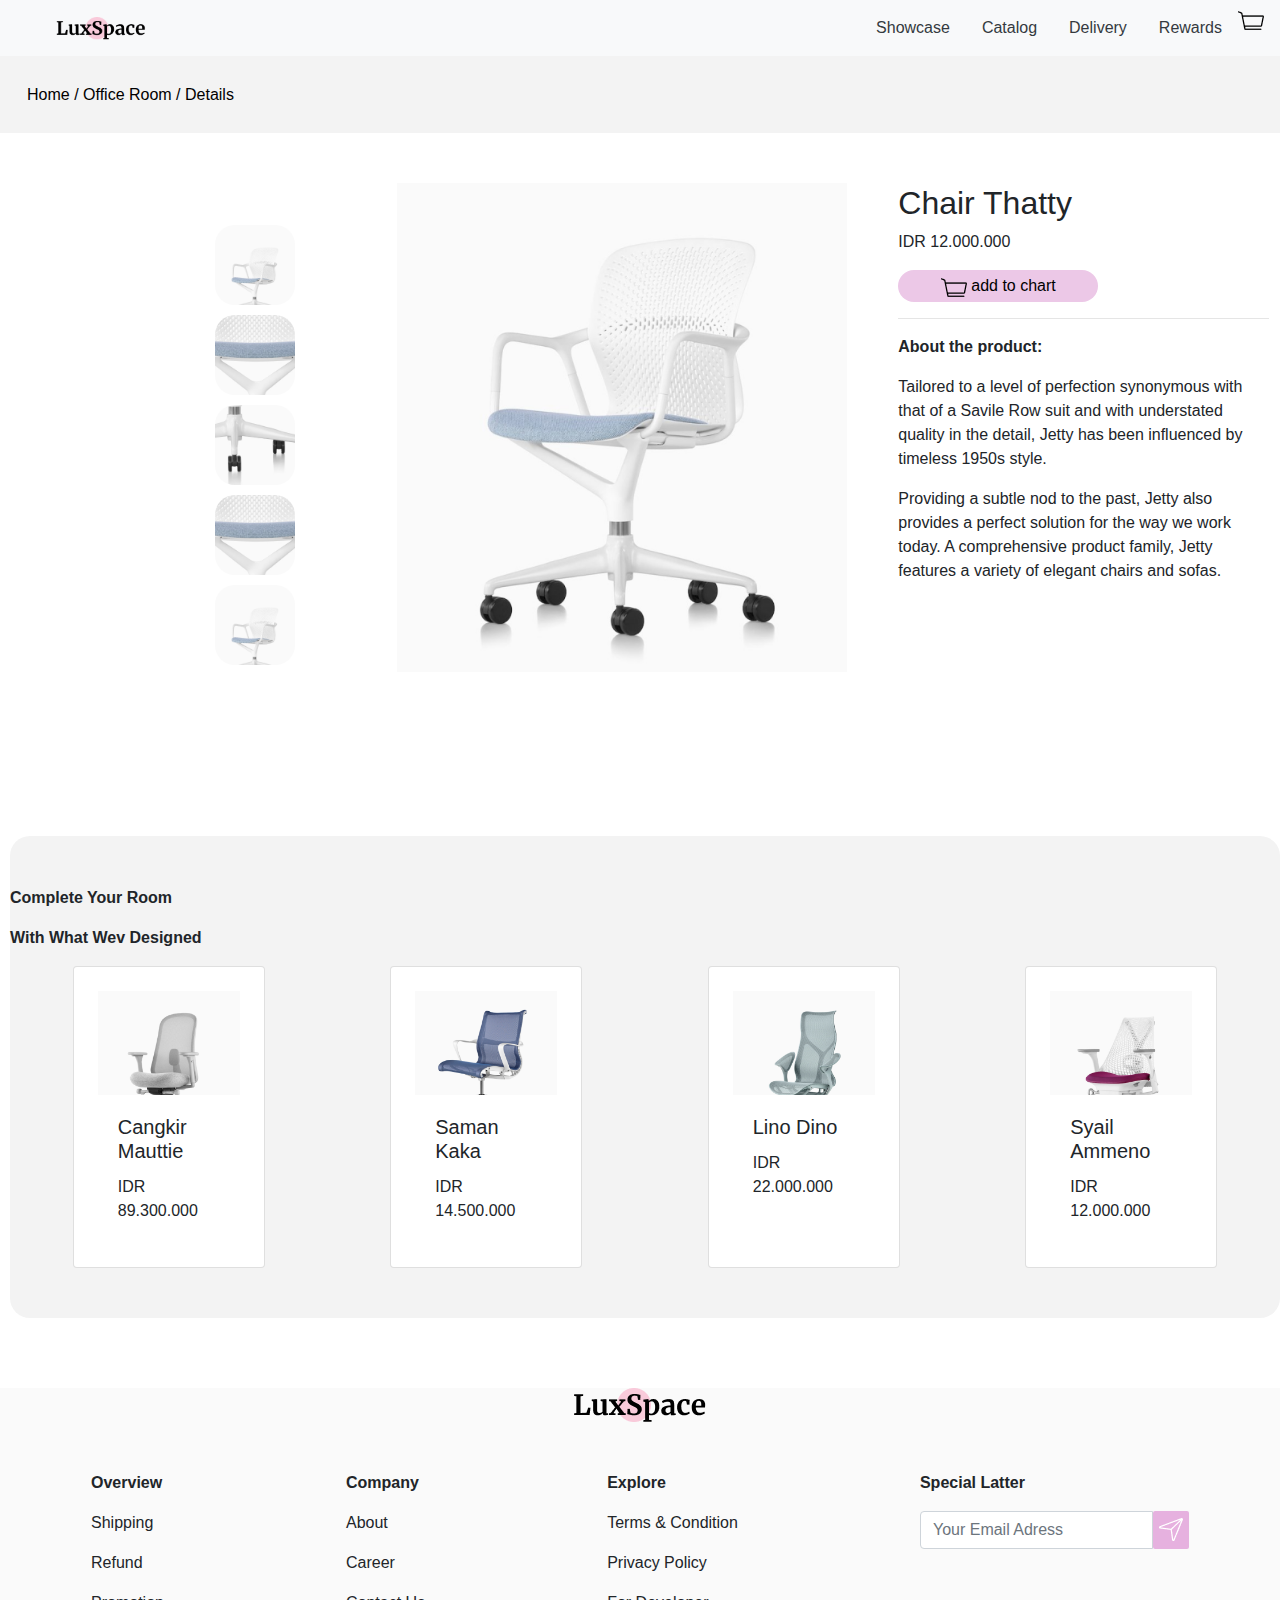
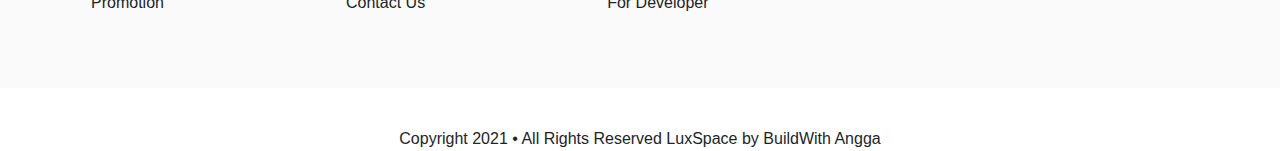
<file: Basic Boostrap/index.html>
<!DOCTYPE html>
<html lang="en">
<head>
    <link rel="stylesheet" href="style.css">
    <link rel="stylesheet" href="https://cdn.jsdelivr.net/npm/bootstrap@4.0.0/dist/css/bootstrap.min.css" integrity="sha384-Gn5384xqQ1aoWXA+058RXPxPg6fy4IWvTNh0E263XmFcJlSAwiGgFAW/dAiS6JXm" crossorigin="anonymous">
    <script src="https://code.jquery.com/jquery-3.2.1.slim.min.js" integrity="sha384-KJ3o2DKtIkvYIK3UENzmM7KCkRr/rE9/Qpg6aAZGJwFDMVNA/GpGFF93hXpG5KkN" crossorigin="anonymous"></script>
    <script src="https://cdn.jsdelivr.net/npm/popper.js@1.12.9/dist/umd/popper.min.js" integrity="sha384-ApNbgh9B+Y1QKtv3Rn7W3mgPxhU9K/ScQsAP7hUibX39j7fakFPskvXusvfa0b4Q" crossorigin="anonymous"></script>
    <script src="https://cdn.jsdelivr.net/npm/bootstrap@4.0.0/dist/js/bootstrap.min.js" integrity="sha384-JZR6Spejh4U02d8jOt6vLEHfe/JQGiRRSQQxSfFWpi1MquVdAyjUar5+76PVCmYl" crossorigin="anonymous"></script>
</head>

<body>
    <nav class=" navbar navbar-light bg-light justify-content-beetwen">     
            <div class="logooo">
                <img src="assets/logo.png" alt="" width="90px">
            </div>       
            <div class="d-flex">
                <a class="nav-link text-dark" href="#">Showcase</a>
                <a class="nav-link text-dark" href="#">Catalog</a>
                <a class="nav-link text-dark" href="#">Delivery</a>
                <a class="nav-link text-dark" href="#">Rewards</a>   
                <div>
                    <img src="assets/cart-icon.png" alt="">
                </div>            
            </div>       
      </nav>
    <div>
        <div class="header">
            <a style="color: black;" href="#">Home /</a>
            <a style="color: black;" href="#">Office Room /</a>
            <a style="color: black;" href="#">Details </a><br>
            <br><br><br>                  
        </div>

        <div class="utama">
            <div class="container mt-4">
                <div class="d-flex flex-column justify-content-around" style="width: 98px;">
                    <img src="assets/side-2.png" alt="" width="80px">
                    <img src="assets/side-3.png" alt="" width="80px">
                    <img src="assets/side-1.png" alt="" width="80px">
                    <img src="assets/side-3.png" alt="" width="80px">
                    <img src="assets/side-2.png" alt="" width="80px">                   
                </div>
            </div>
             <div class="kursi">
            <img src="assets/chair.png" alt="bangku" width="450px" height="auto">   
             </div>

             <div class="text">
                <h2>Chair Thatty</h2>
                <div class="harga"><p>IDR 12.000.000</p></div>
                <button style="border: 0px;" class="add"> <img src="assets/cart-icon.png" alt=""> add to chart</button> <br>
                <hr>
                <p><b>About the product:</b></p>
                <p>Tailored to a level of perfection synonymous with that
                of a Savile Row suit and with understated quality in the 
                detail, Jetty has been influenced by timeless 1950s style.</p>
                
                <p>Providing a subtle nod to the past, Jetty also provides a
                perfect solution for the way we work today.
                A comprehensive product family, Jetty features a variety 
                of elegant chairs and sofas.</p>         
                
             </div>
        </div>
        <br><br><br><br><br><br>
        <div class="bangku4">
            <p><b>Complete Your Room</b></p>
            <p><b>With What Wev Designed</b></p>
        

        <div class="container-center d-flex justify-content-around">
            <div class="card rounded p-4" style="width: 12rem;">
                    <img src="assets/chair-4.png" alt="">
                <div class="card-body">
                    <h5 class="card-title">Cangkir Mauttie</h5>
                    <p class="card-text">IDR 89.300.000</p>
                </div>
            </div>   

            <div class="card rounded p-4" style="width: 12rem;">
                    <img src="assets/chair-3.png" alt="">
                <div class="card-body">
                    <h5 class="card-title">Saman Kaka</h5>
                    <p class="card-text">IDR 14.500.000</p>
                </div>
            </div>   

            <div class="card rounded p-4" style="width: 12rem;">
                    <img src="assets/chair-2.png" alt="">
                <div class="card-body">
                    <h5 class="card-title">Lino Dino</h5>
                    <p class="card-text">IDR 22.000.000</p>
                </div>
            </div>   

            <div class="card rounded p-4" style="width: 12rem;">
                    <img src="assets/chair-1.png" alt="">
                <div class="card-body">
                    <h5 class="card-title">Syail Ammeno</h5>
                    <p class="card-text">IDR 12.000.000</p>
                </div>
            </div>    

        </div>  
    </div> 
    
<div class="footer">
    <center>
        <img src="assets/logo.png" alt="">
    </center><br><br>
    <div class="kaki">
        <div>
            <p><b>Overview</b></p>
            <p>Shipping</p>
            <p>Refund</p>
            <p>Promotion</p>
        </div>
        <div>
            <p><b>Company</b></p>
            <p>About</p>
            <p>Career</p>
            <p>Contact Us</p>
        </div>
        <div>
            <p><b>Explore</b></p>
            <p>Terms & Condition</p>
            <p>Privacy Policy</p>
            <p>For Developer</p>
        </div>
        <div>
            <p><b>Special Latter</b></p>
            <div class="input-group mb-3">
                <input type="text" class="form-control" placeholder="Your Email Adress" aria-label="Username" aria-describedby="basic-addon1">
                <button style="border: 0px; background-color: rgb(230, 177, 223); border-radius: 2px; " type="submit"> <img src="assets/tele-icon.png" alt=""></button> 
            </div>             
        </div>              
    </div><br><br><br><br>

    <div class="bawah">
        <center>
            <p>Copyright 2021 • All Rights Reserved LuxSpace by BuildWith Angga</p>
        </center>
       
    </div>
    
</div>
   
</body>
</html>
</file>
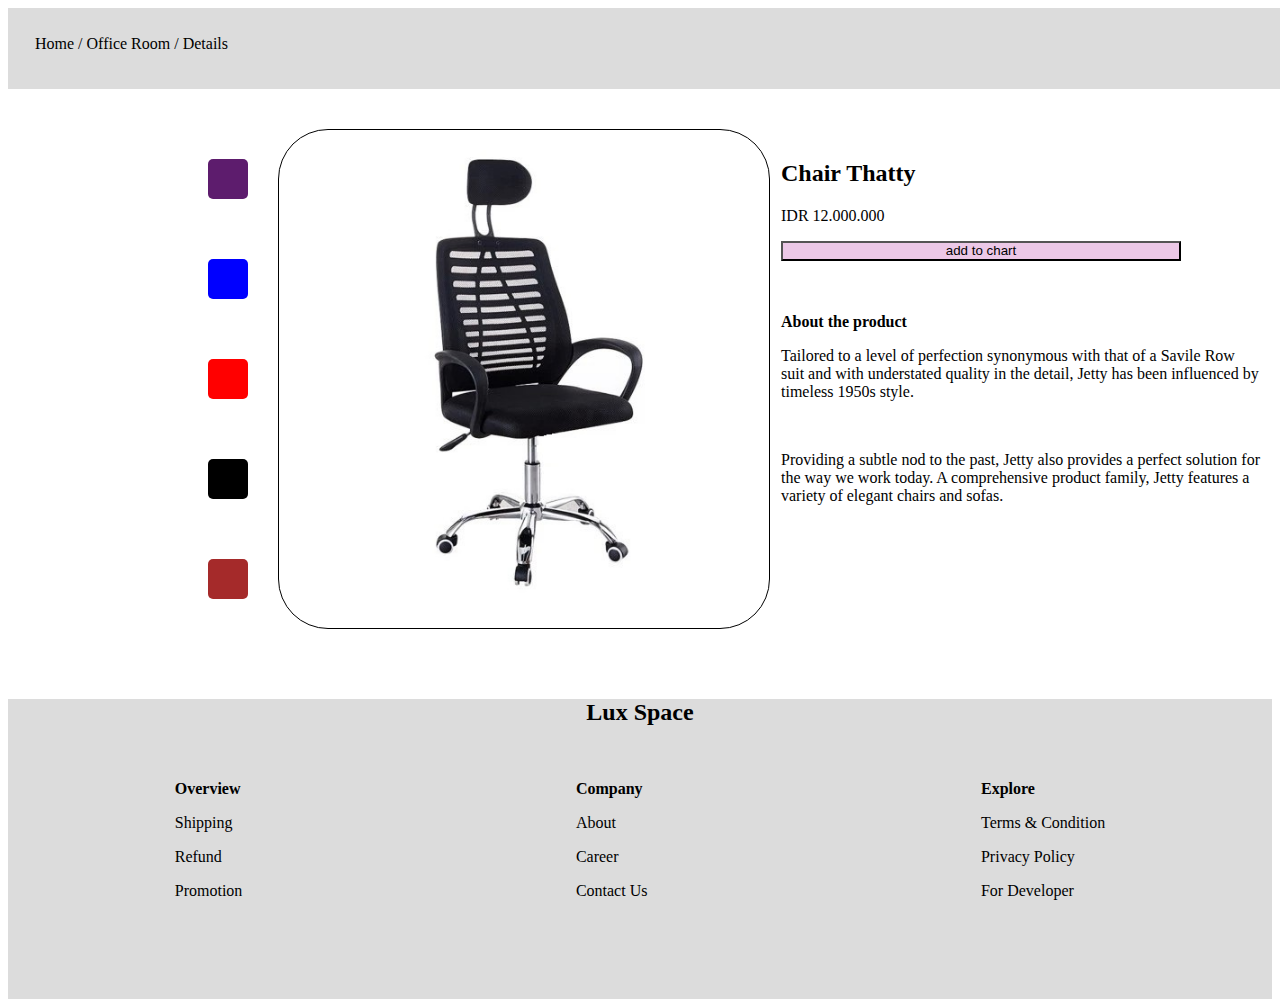
<file: Basic CSS/index.html>
<!DOCTYPE html>
<html lang="en">
<head>
    <meta charset="UTF-8">
    <meta http-equiv="X-UA-Compatible" content="IE=edge">
    <meta name="viewport" content="width=device-width, initial-scale=1.0">
    <link rel="stylesheet" href="style.css">
    <title>Basic CSS</title>
</head>

<body>
    <div>

        <div class="header">
            <a style="color: black;" href="#">Home /</a>
            <a style="color: black;" href="#">Office Room /</a>
            <a style="color: black;" href="#">Details </a><br>
            <br><br><br>                  
        </div>

        <div class="utama">
            <div class="container">
                <div class="ungu"></div>
                <div class="biru"></div>
                <div class="merah"></div>
                <div class="hitam"></div>
                <div class="coklat"></div>
            </div>
             <div class="kursi">
            <img src="assets/apakek.jpeg" alt="bangku" width="450px" height="auto">   
             </div>

             <div class="text">
                <h2>Chair Thatty</h2>
                <div class="harga"><p>IDR 12.000.000</p></div>
                <button class="add">add to chart</button> <br><br><br>
                <p><b>About the product</b></p>
                <p>Tailored to a level of perfection synonymous with that of a Savile Row suit and with understated quality in the detail, Jetty has been influenced by timeless 1950s style.</p><br>
                <p>Providing a subtle nod to the past, Jetty also provides a perfect solution for the way we work today. A comprehensive product family, Jetty features a variety of elegant chairs and sofas.</p>
             </div>
        </div>
    </div>
<div class="footer">
    <center>
        <h2><b>Lux Space</b></h2><br>
    </center>
    <div class="kaki">
        <div>
            <p><b>Overview</b></p>
            <p>Shipping</p>
            <p>Refund</p>
            <p>Promotion</p>
        </div>
        <div>
            <p><b>Company</b></p>
            <p>About</p>
            <p>Career</p>
            <p>Contact Us</p>
        </div>
        <div>
            <p><b>Explore</b></p>
            <p>Terms & Condition</p>
            <p>Privacy Policy</p>
            <p>For Developer</p>
        </div>

    </div>

    
    

</div>
   
</body>
</html>
</file>
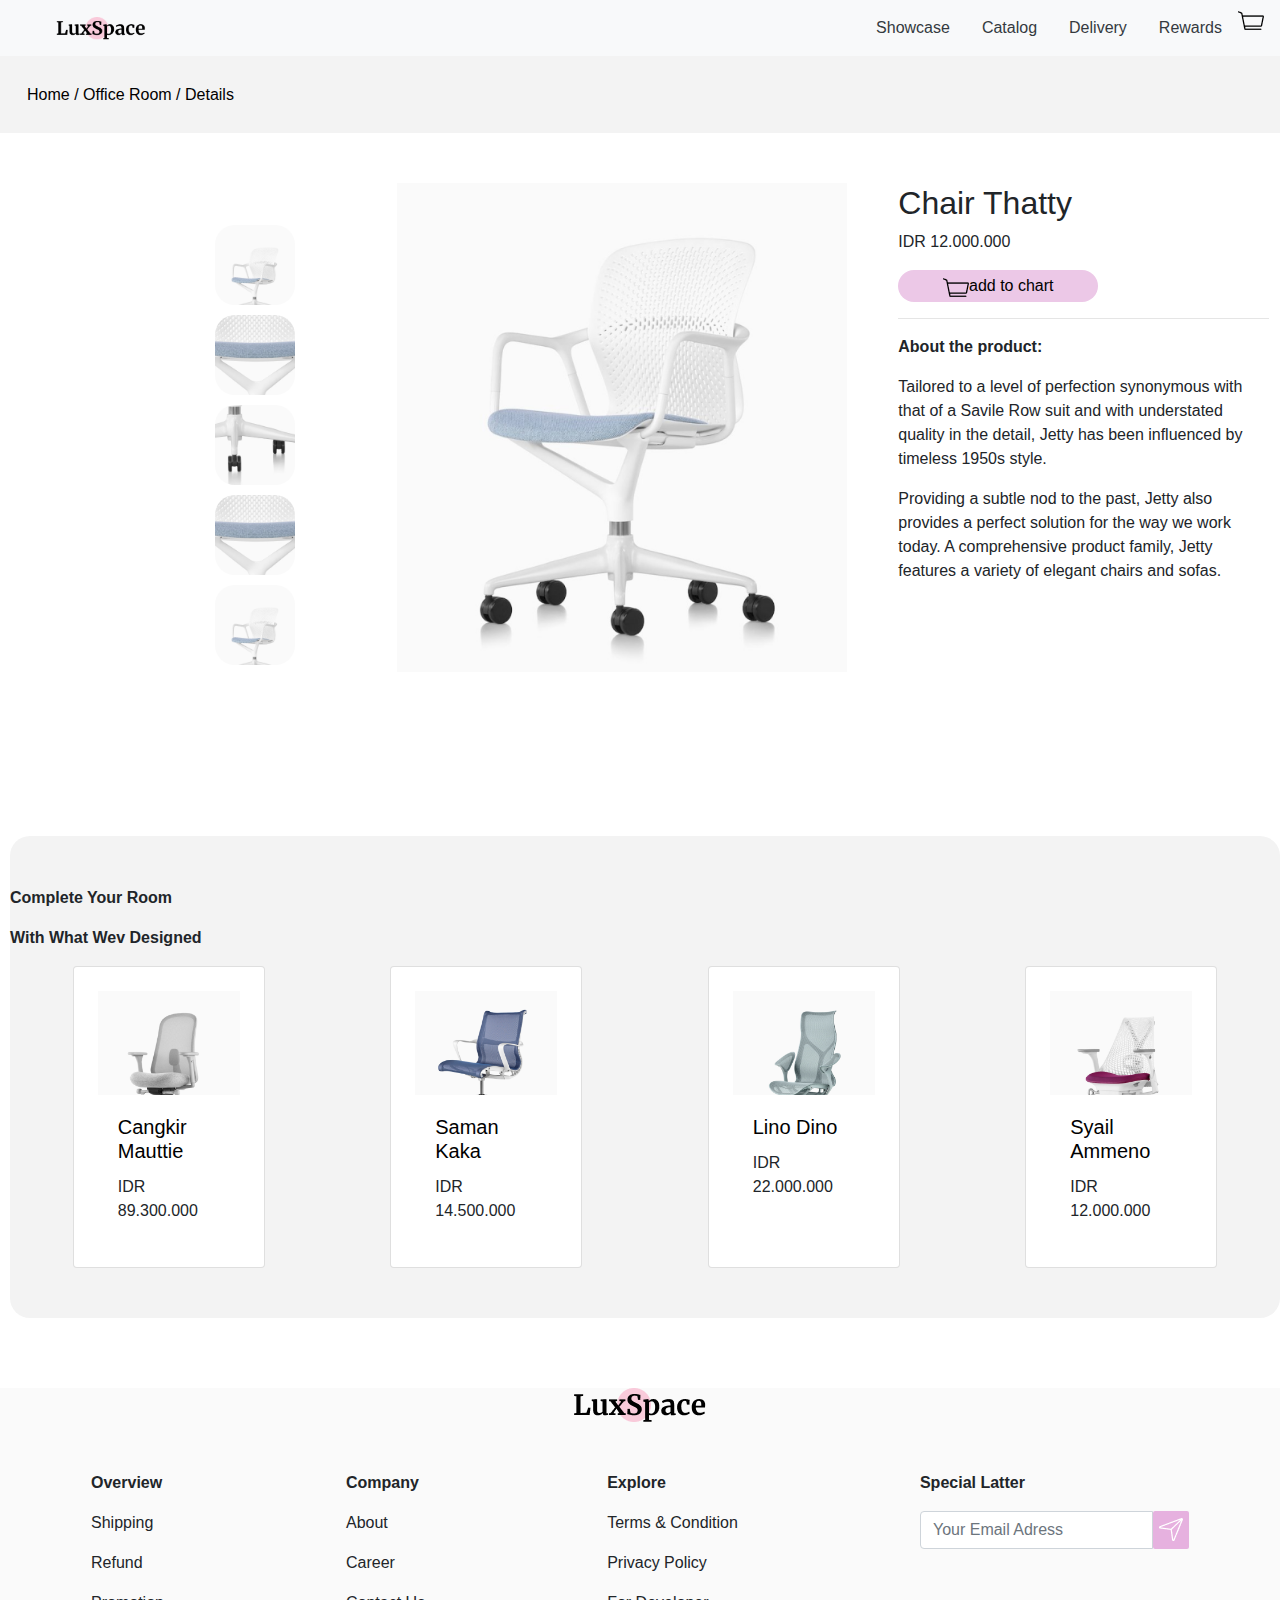
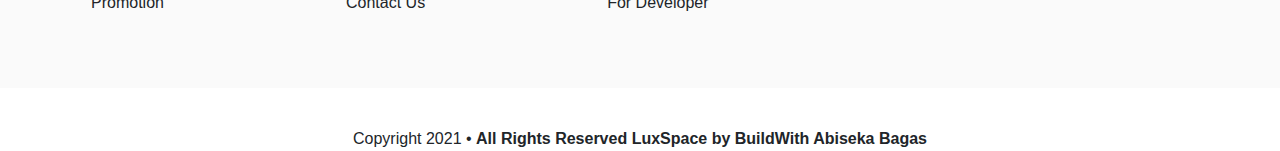
<file: Basic JQuery/index.html>
<!DOCTYPE html>
<html lang="en">
<head>
    <link rel="stylesheet" href="style.css">
    <link rel="stylesheet" href="https://cdn.jsdelivr.net/npm/bootstrap@4.0.0/dist/css/bootstrap.min.css" integrity="sha384-Gn5384xqQ1aoWXA+058RXPxPg6fy4IWvTNh0E263XmFcJlSAwiGgFAW/dAiS6JXm" crossorigin="anonymous">
    <script src="https://code.jquery.com/jquery-3.2.1.slim.min.js" integrity="sha384-KJ3o2DKtIkvYIK3UENzmM7KCkRr/rE9/Qpg6aAZGJwFDMVNA/GpGFF93hXpG5KkN" crossorigin="anonymous"></script>
    <script src="https://cdn.jsdelivr.net/npm/popper.js@1.12.9/dist/umd/popper.min.js" integrity="sha384-ApNbgh9B+Y1QKtv3Rn7W3mgPxhU9K/ScQsAP7hUibX39j7fakFPskvXusvfa0b4Q" crossorigin="anonymous"></script>
    <script src="https://cdn.jsdelivr.net/npm/bootstrap@4.0.0/dist/js/bootstrap.min.js" integrity="sha384-JZR6Spejh4U02d8jOt6vLEHfe/JQGiRRSQQxSfFWpi1MquVdAyjUar5+76PVCmYl" crossorigin="anonymous"></script>
    <!-- <script src="jq/jquery-3.6.1.min.js"></script> -->
    <script src="https://ajax.googleapis.com/ajax/libs/jquery/3.6.0/jquery.min.js"></script>
    <script src="java.js"></script>
</head>

<body>
    <nav class=" navbar navbar-light bg-light justify-content-beetwen">     
            <div class="logooo">
                <img src="assets/logo.png" alt="" width="90px">
            </div>       
            <div class="d-flex">
                <a class="nav-link text-dark" href="#">Showcase</a>
                <a class="nav-link text-dark" href="#">Catalog</a>
                <a class="nav-link text-dark" href="#">Delivery</a>
                <a class="nav-link text-dark" href="#">Rewards</a>   
                <div>
                    <img src="assets/cart-icon.png" alt="">
                </div>            
            </div>       
      </nav>
    <div>
        <div class="header">
            <a style="color: black;" href="#">Home /</a>
            <a style="color: black;" href="#">Office Room /</a>
            <a style="color: black;" href="#">Details </a><br>
            <br><br><br>                  
        </div>

        <div class="alert alert-success alert-dismissible d-none" id="divAlert">
            <a href="#" class="close" aria-label="close" id="btnClose">&times;</a>
            <p id="alertText"></p>
          </div>

        <div class="utama">
            <div class="container mt-4">
                <div class="d-flex flex-column justify-content-around" style="width: 98px;">
                    <img src="assets/side-2.png" alt="" width="80px">
                    <img src="assets/side-3.png" alt="" width="80px">
                    <img src="assets/side-1.png" alt="" width="80px">
                    <img src="assets/side-3.png" alt="" width="80px">
                    <img src="assets/side-2.png" alt="" width="80px">                   
                </div>
            </div>
             <div class="kursi">
            <img id="bangku" src="assets/chair.png" alt="bangku" width="450px" height="auto">   
             </div>

             <div class="text">
                <h2>Chair Thatty</h2>
                <div class="harga"><p>IDR 12.000.000</p></div>
                
                <button style="border: 0px;" class="add"> <img src="assets/cart-icon.png" alt=""><a style="color: black;" href="shhiping.html">add to chart</a></button> <br>
                <hr>
                <p><b>About the product:</b></p>
                <p>Tailored to a level of perfection synonymous with that
                of a Savile Row suit and with understated quality in the 
                detail, Jetty has been influenced by timeless 1950s style.</p>
                
                <p>Providing a subtle nod to the past, Jetty also provides a
                perfect solution for the way we work today.
                A comprehensive product family, Jetty features a variety 
                of elegant chairs and sofas.</p>         
                
             </div>
        </div>
        <br><br><br><br><br><br>
        <div class="bangku4">
            <p><b>Complete Your Room</b></p>
            <p><b>With What Wev Designed</b></p>
        

        <div class="container-center d-flex justify-content-around">
            <div class="card rounded p-4" style="width: 12rem;">
                    <img id="cangkir" src="assets/chair-4.png" alt="">
                <div class="card-body">
                    <a style="color: black;" href="#"><h5 class="card-title">Cangkir Mauttie</h5></a>                   
                    <p class="card-text">IDR 89.300.000</p>
                </div>
            </div>   

            <div class="card rounded p-4" style="width: 12rem;">
                    <img id="saman" src="assets/chair-3.png" alt="">
                <div class="card-body">
                    <a style="color: black;" href="#"><h5 class="card-title">Saman Kaka</h5></a>
                    <p class="card-text">IDR 14.500.000</p>
                </div>
            </div>   

            <div class="card rounded p-4" style="width: 12rem;">
                    <img id="lino" src="assets/chair-2.png" alt="">
                <div class="card-body">
                    <a style="color: black;" href="#"><h5 class="card-title">Lino Dino</h5></a>
                    <p class="card-text">IDR 22.000.000</p>
                </div>
            </div>   

            <div class="card rounded p-4" style="width: 12rem;">
                    <img id="syail" src="assets/chair-1.png" alt="">
                <div class="card-body">
                    <a style="color: black;" href="#"><h5 class="card-title">Syail Ammeno</h5></a>
                    <p class="card-text">IDR 12.000.000</p>
                </div>
            </div>    

        </div>  
    </div> 
    
<div class="footer">
    <center>
        <img src="assets/logo.png" alt="">
    </center><br><br>
    <div class="kaki">
        <div>
            <p><b>Overview</b></p>
            <p>Shipping</p>
            <p>Refund</p>
            <p>Promotion</p>
        </div>
        <div>
            <p><b>Company</b></p>
            <p>About</p>
            <p>Career</p>
            <p>Contact Us</p>
        </div>
        <div>
            <p><b>Explore</b></p>
            <p>Terms & Condition</p>
            <p>Privacy Policy</p>
            <p>For Developer</p>
        </div>
        <div>
           <p><b>Special Latter</b></p>
            <div class="input-group mb-3">
                <input id="inputNama" type="email" class="form-control" placeholder="Your Email Adress" aria-label="Username" aria-describedby="basic-addon1">
                <button id="btnAlert" style="border: 0px; background-color: rgb(230, 177, 223); border-radius: 2px; " type="submit"> <img src="assets/tele-icon.png" alt=""></button> 
            </div>             
        </div>              
    </div><br><br><br><br>

    <div class="bawah">
        <center>
            <p>Copyright 2021 • <b>All Rights Reserved LuxSpace by BuildWith Abiseka Bagas</b></p>
        </center>
       
    </div>
    
</div>
   
</body>
</html>
</file>
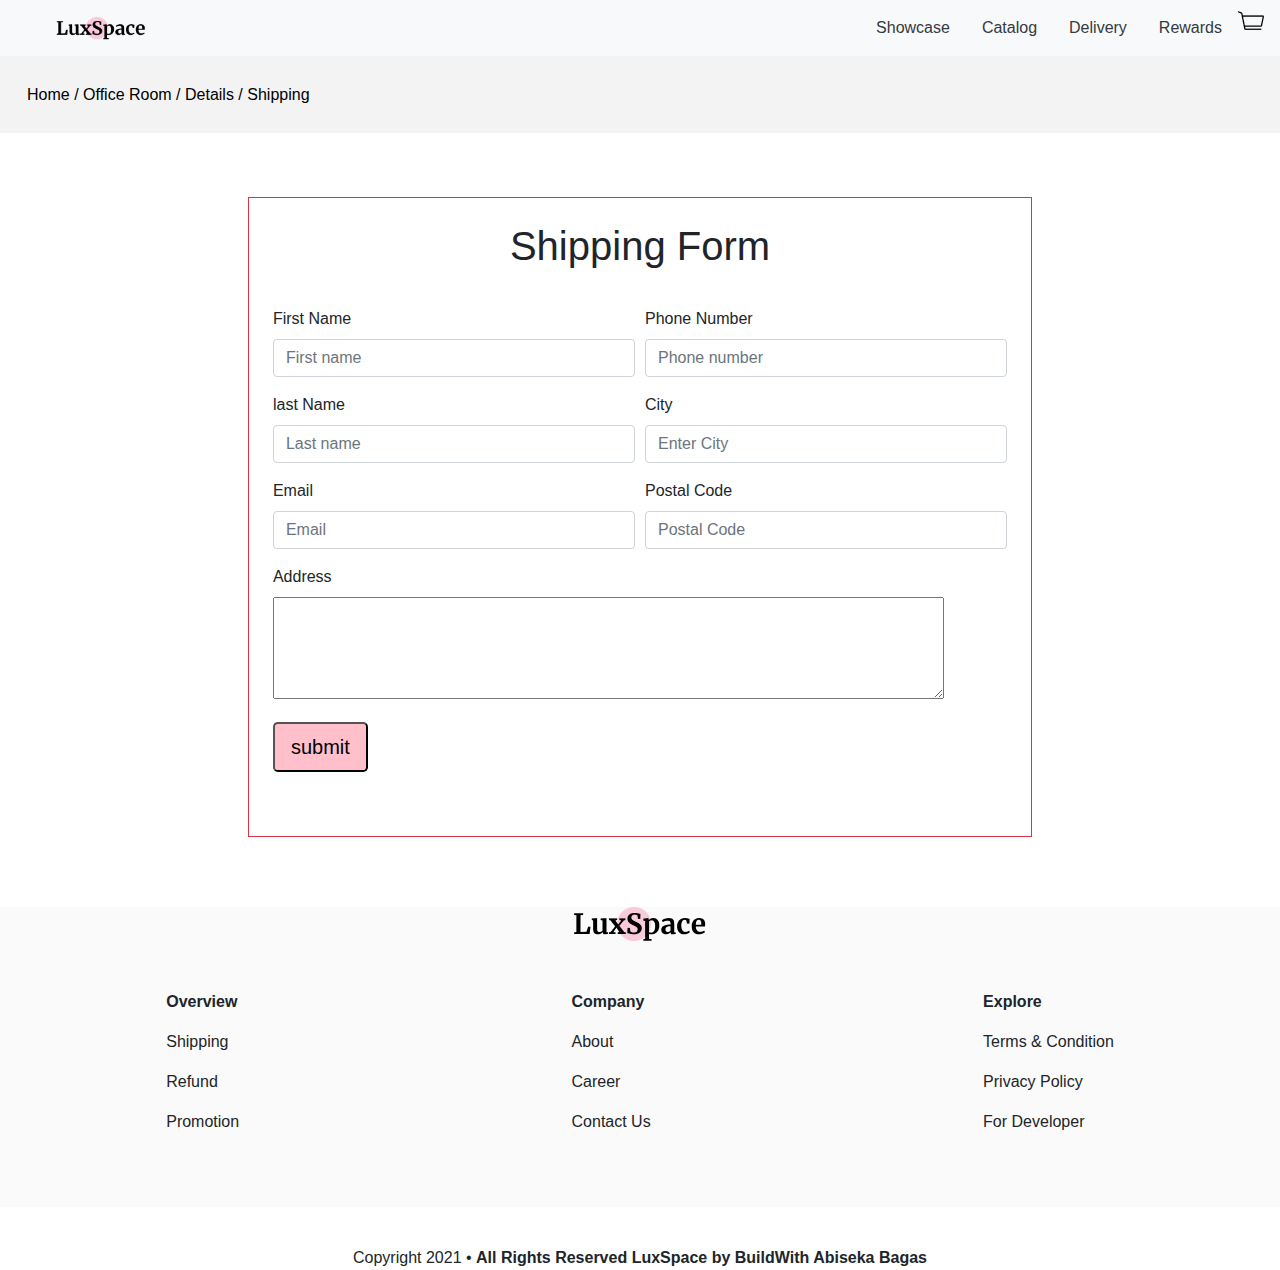
<file: Basic JQuery/shhiping.html>
<!DOCTYPE html>
<html lang="en">
<head>
    <link rel="stylesheet" href="style.css">
    <link rel="stylesheet" href="https://cdn.jsdelivr.net/npm/bootstrap@4.0.0/dist/css/bootstrap.min.css" integrity="sha384-Gn5384xqQ1aoWXA+058RXPxPg6fy4IWvTNh0E263XmFcJlSAwiGgFAW/dAiS6JXm" crossorigin="anonymous">
    <script src="https://code.jquery.com/jquery-3.2.1.slim.min.js" integrity="sha384-KJ3o2DKtIkvYIK3UENzmM7KCkRr/rE9/Qpg6aAZGJwFDMVNA/GpGFF93hXpG5KkN" crossorigin="anonymous"></script>
    <script src="https://cdn.jsdelivr.net/npm/popper.js@1.12.9/dist/umd/popper.min.js" integrity="sha384-ApNbgh9B+Y1QKtv3Rn7W3mgPxhU9K/ScQsAP7hUibX39j7fakFPskvXusvfa0b4Q" crossorigin="anonymous"></script>
    <script src="https://cdn.jsdelivr.net/npm/bootstrap@4.0.0/dist/js/bootstrap.min.js" integrity="sha384-JZR6Spejh4U02d8jOt6vLEHfe/JQGiRRSQQxSfFWpi1MquVdAyjUar5+76PVCmYl" crossorigin="anonymous"></script>
    <!-- <script src="jq/jquery-3.6.1.min.js"></script> -->
    <script src="https://ajax.googleapis.com/ajax/libs/jquery/3.6.0/jquery.min.js"></script>
    <script src="java.js"></script>
</head>

<body>
    <nav class=" navbar navbar-light bg-light justify-content-beetwen">     
            <div class="logooo">
                <img src="assets/logo.png" alt="" width="90px">
            </div>       
            <div class="d-flex">
                <a class="nav-link text-dark" href="#">Showcase</a>
                <a class="nav-link text-dark" href="#">Catalog</a>
                <a class="nav-link text-dark" href="#">Delivery</a>
                <a class="nav-link text-dark" href="#">Rewards</a>   
                <div>
                    <img src="assets/cart-icon.png" alt="">
                </div>            
            </div>       
      </nav>
    <div>
        <div class="header">
            <a style="color: black;" href="#">Home /</a>
            <a style="color: black;" href="#">Office Room /</a>
            <a style="color: black;" href="#">Details /</a>
            <a style="color: black;" href="#">Shipping </a><br>
            <br><br><br>                  
        </div>
        <div class="alert alert-success alert-dismissible d-none" id="alert">            
            
           <center>
               <h1 id="alerttextt"></h1>
               <h5>Paket akan dikirimkan secepatnya ke alamat anda!</h5>
               <p id="kedua"></p>
              <a href="index.html"><button type="button" class="btn btn-outline-primary">Back</button></a>

           </center>
          </div>

        
                <div id="formid" class=" p-4 border border-danger" style="width: fit-content; margin: auto; margin-top: 5%;" >
                    <div>
                        <h1 style="text-align: center; margin-bottom: 5%;">Shipping Form</h1>
                    </div>
                    <form>
                        <div class="form-row d-flex" >
                          <div class="col-md-6 mb-3">
                            <label for="validationDefault01">First Name</label>
                            <input type="text" class="form-control" id="firstname" placeholder="First name" value="" >
                          </div>
                          <div class="col-md-6 mb-3">
                            <label for="validationDefault02">Phone Number</label>
                            <input type="text" class="form-control" id="phone" placeholder="Phone number" value="" >
                          </div>
                        </div>
            
                        <div class="form-row"> 
                            <div class="col-md-6 mb-3">
                                <label for="validationDefault01">last Name</label>
                                <input type="text" class="form-control" id="lastname" placeholder="Last name" value="" >
                            </div>
                            <div class="col-md-6 mb-3">
                                <label for="validationDefault02">City</label>
                                <input type="text" class="form-control" id="city" placeholder="Enter City" value="" >
                            </div>
                          </div>
                          
                          <div class="form-row">
                              <div class="col-md-6 mb-3">
                                  <label for="validationDefault01">Email</label>
                                  <input type="email" class="form-control" id="email" placeholder="Email" value="" >
                                </div>
                                <div class="col-md-6 mb-3">
                                    <label for="validationDefault02">Postal Code</label>
                                    <input type="text" class="form-control" id="postal" placeholder="Postal Code" value="" >
                                </div>
                            </div>
                                <div class="form-row">
                                    <div class="col-md-3 mb-3">
                                        <label for="">Address</label>
                                        <textarea style="overflow: auto;" name="" id="address" cols="70" rows="4"></textarea>
                                    </div>
            
                                </div>
                                <div>
                                    <button id="supmit" class="btn-lg mb-3" type="submit"  style="background-color: pink;">submit</button>
                                </div>
                            </form>
                        
                    </div>
        
<div class="footer">
    <center>
        <img src="assets/logo.png" alt="">
    </center><br><br>
    <div class="kaki">
        <div>
            <p><b>Overview</b></p>
            <p>Shipping</p>
            <p>Refund</p>
            <p>Promotion</p>
        </div>
        <div>
            <p><b>Company</b></p>
            <p>About</p>
            <p>Career</p>
            <p>Contact Us</p>
        </div>
        <div>
            <p><b>Explore</b></p>
            <p>Terms & Condition</p>
            <p>Privacy Policy</p>
            <p>For Developer</p>
        </div>
                      
    </div><br><br><br><br>

    <div class="bawah">
        <center>
            <p>Copyright 2021 • <b>All Rights Reserved LuxSpace by BuildWith Abiseka Bagas</b> </p>
        </center>
       
    </div>
    
</div>
   
</body>
</html>
</file>
<file: Basic Boostrap/style.css>
.utama {
	display: flex;
	flex-direction: row;
	margin-top: 40px;
	text-decoration: none;
}
.container {
	display: flex;
	flex-direction: column;
    justify-content: center;
    margin-right: auto;

}
 .logooo {
    margin-left: 40px;
 }

.header{
    width: 100vw;
    padding: 3vh;
    padding-bottom: 50px;
    height: 3vh;
    background-color: rgb(243, 243, 243);*/


}

.header a {
	text-decoration: none;
}
.footer{	
    background-color: rgb(250, 250, 250);
	width: 100%; 
	height:300px;
	
	margin-top:70px;
 }

.kursi {
	
	padding: 10px;
	width: 600px;
	border-radius: 20px ;
	justify-content: center;
	margin-right: 30px;
	
}

.container img {
	border-radius: 20px;
	margin-top: 10px;
	margin-left: 200px;
}


.text {
	margin: 10px;
	padding: 1px;
	border: 0px;
}

.harga {
	padding: px;
}

.add {
	background-color: rgb(236, 200, 231);
	margin: 0px;
	padding: 0px;
	width: 200px;
	height: 32px;
	border-radius: 50px;
	margin-right: 150px;
}

.kaki {
	display: flex;
	justify-content: space-around;
}

.container-center {
	display: flex;
    justify-content: center;

	border-radius: 50px;
}

.bangku4 {
	border-radius: 20px;
	margin-top: 10px;
	margin-left: 10px;
	background-color: rgb(243, 243, 243);
	padding-bottom: 50px;
	padding-top: 50px;
}
</file>
<file: Basic CSS/style.css>
.utama {
	display: flex;
	flex-direction: row;
	margin-top: 40px;
	text-decoration: none;
}
.container {
	display: flex;
	flex-direction: column;

}


.header{
    width: 100vw;
    padding: 3vh;
    height: 3vh;
    background-color: rgb(220, 220, 220);

}

.header a {
	text-decoration: none;
}
.footer{	
    background-color: rgb(220, 220, 220);
	width: 100%; 
	height:300px;
	
	margin-top:70px;
 }

.kursi {
	border: 1px solid black ;
	padding: 20px;
	width: 450px;
	border-radius: 50px;
}

.ungu {
	background-color: rgb(93, 28, 109);
	margin: 30px;
	padding: 5px;
	width: 30px;
	height: 30px;
	margin-left: 200px;
	border-radius: 5px;
}
.biru {
	background-color: blue;
	margin: 30px;
	padding: 5px;
	width: 30px;
	height: 30px;
	margin-left: 200px;
	border-radius: 5px;
}
.merah {
	background-color: red;
	margin: 30px;
	padding: 5px;
	width: 30px;
	height: 30px;
	margin-left: 200px;
	border-radius: 5px;
}
.hitam {
	background-color: black;
	margin: 30px;
	padding: 5px;
	width: 30px;
	height: 30px;
	margin-left: 200px;
	border-radius: 5px;
}
.coklat {
	background-color: brown;
	margin: 30px;
	padding: 5px;
	width: 30px;
	height: 30px;
	margin-left: 200px;
	border-radius: 5px;
}

.text {
	margin: 10px;
	padding: 1px;
}

.harga {
	padding: px;
}

.add {
	background-color: rgb(236, 200, 231);
	margin: 0px;
	padding: 0px;
	width: 400px;
	height: 20px;
}

.kaki {
	display: flex;
	justify-content: space-around;
}
</file>
<file: Basic JQuery/style.css>
.utama {
	display: flex;
	flex-direction: row;
	margin-top: 40px;
	text-decoration: none;
}
.container {
	display: flex;
	flex-direction: column;
    justify-content: center;
    margin-right: auto;

}
 .logooo {
    margin-left: 40px;
 }

.header{
    width: 100vw;
    padding: 3vh;
    padding-bottom: 50px;
    height: 3vh;
    background-color: rgb(243, 243, 243);*/


}

.header a {
	text-decoration: none;
}
.footer{	
    background-color: rgb(250, 250, 250);
	width: 100%; 
	height:300px;
	
	margin-top:70px;
 }

.kursi {
	
	padding: 10px;
	width: 600px;
	border-radius: 20px ;
	justify-content: center;
	margin-right: 30px;
	
}

.container img {
	border-radius: 20px;
	margin-top: 10px;
	margin-left: 200px;
}


.text {
	margin: 10px;
	padding: 1px;
	border: 0px;
}

.harga {
	padding: px;
}

.add {
	background-color: rgb(236, 200, 231);
	margin: 0px;
	padding: 0px;
	width: 200px;
	height: 32px;
	border-radius: 50px;
	margin-right: 150px;
}

.kaki {
	display: flex;
	justify-content: space-around;
}

.container-center {
	display: flex;
    justify-content: center;

	border-radius: 50px;
}

.bangku4 {
	border-radius: 20px;
	margin-top: 10px;
	margin-left: 10px;
	background-color: rgb(243, 243, 243);
	padding-bottom: 50px;
	padding-top: 50px;
}
</file>
